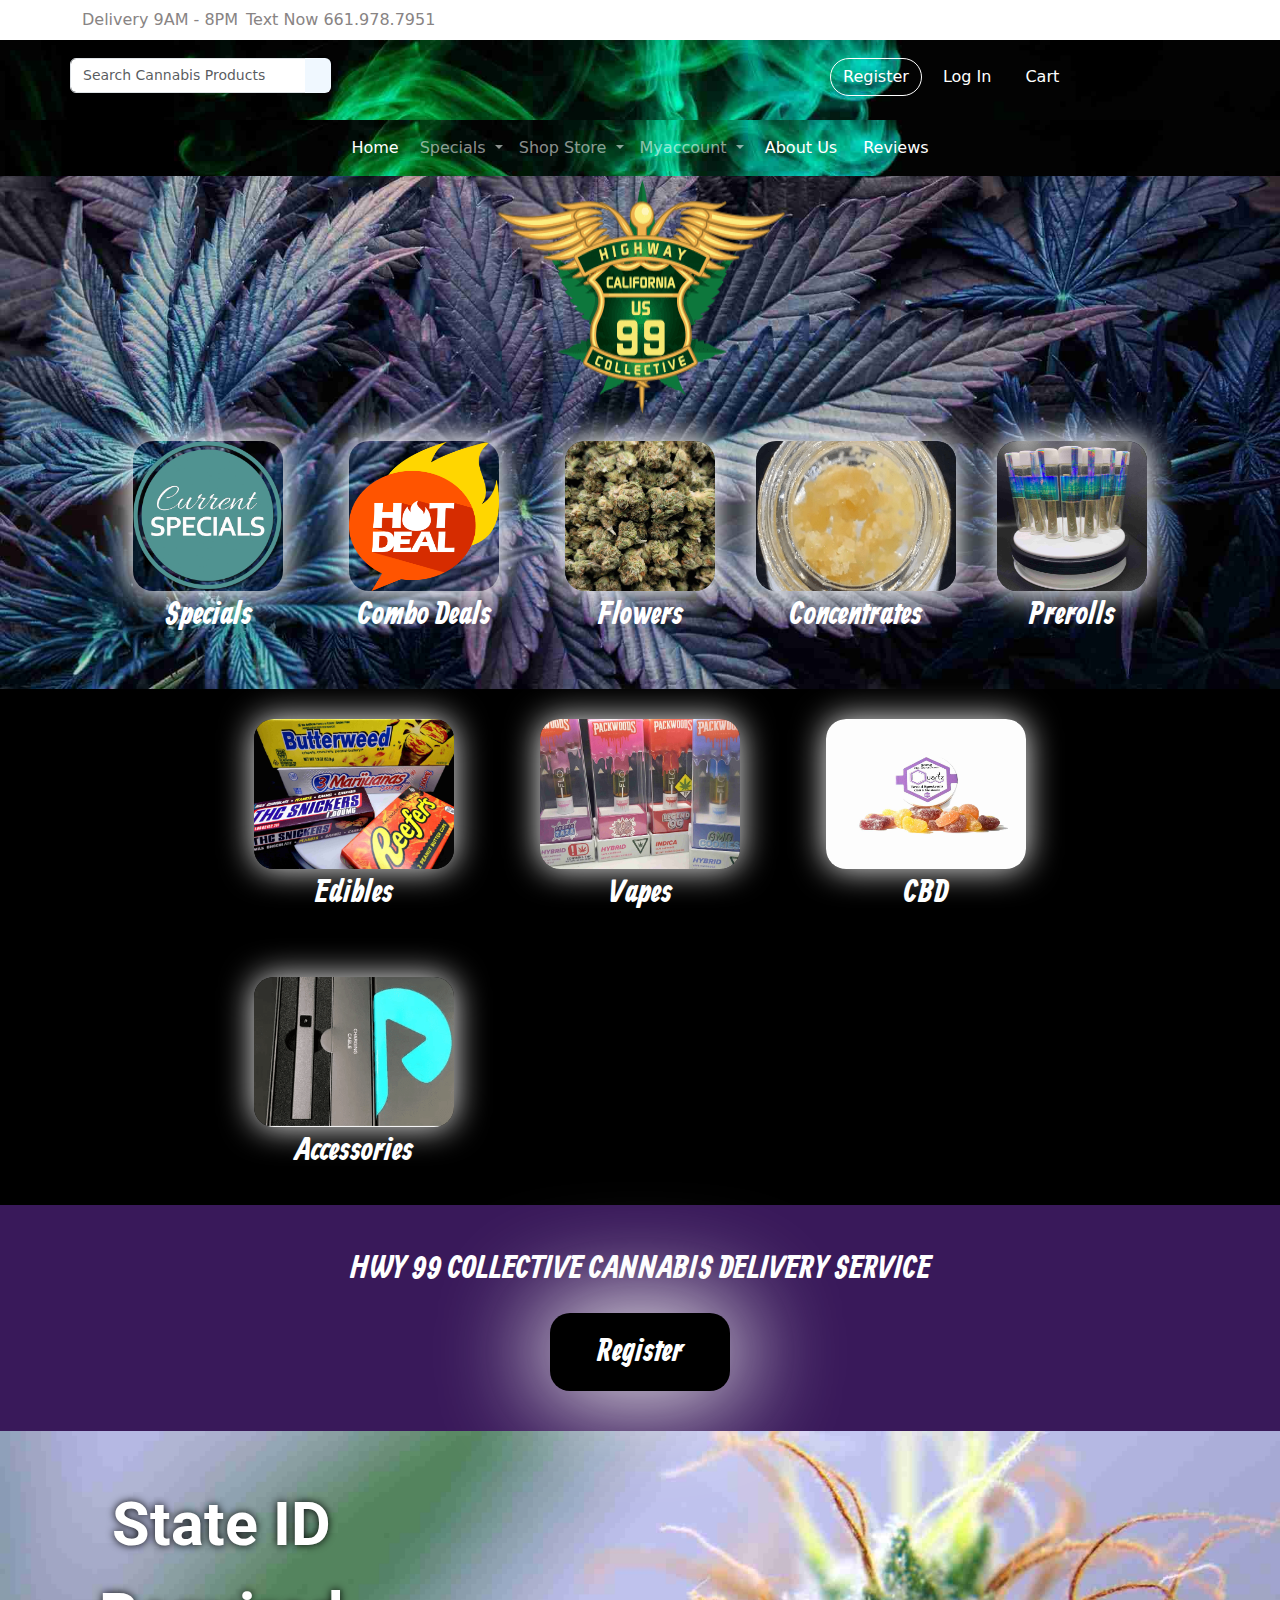
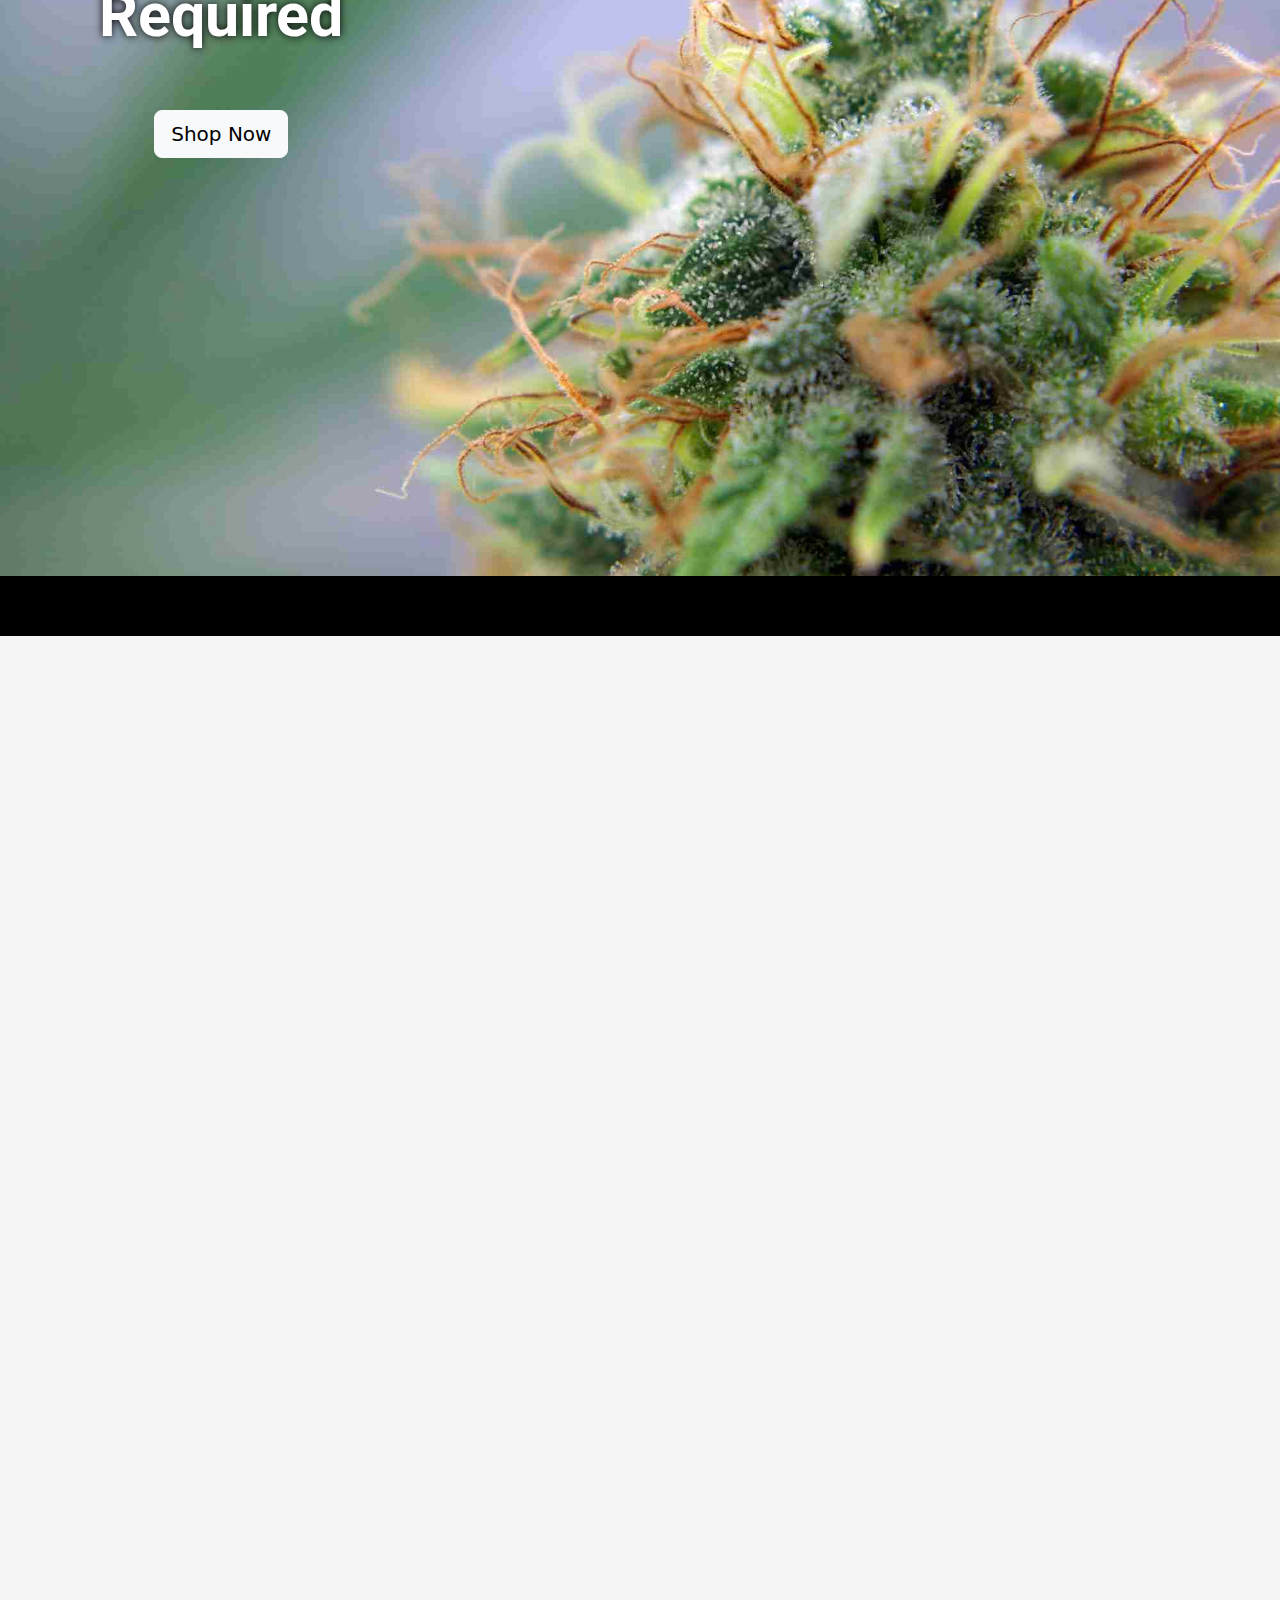
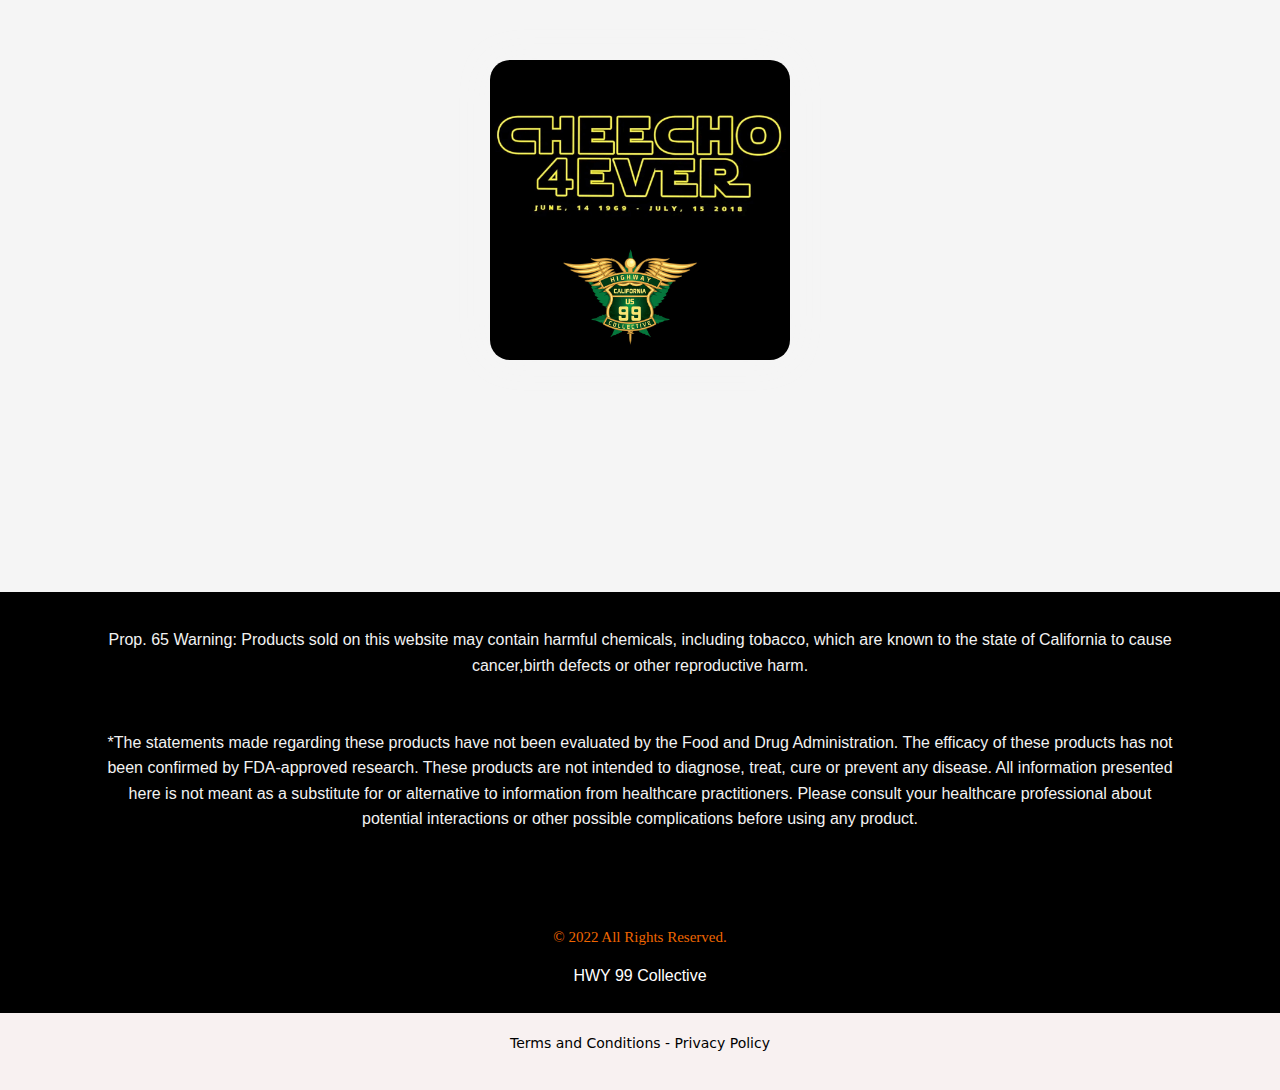
<file: index.html>
<!DOCTYPE html>
<html lang="en">
  <head>
    <meta charset="UTF-8" />
    <meta name="viewport" content="width=device-width, initial-scale=1.0" />
    <title>HWY 99 Collective - Treat Yourself, Don't Cheat Yourself</title>
    <link
      href="https://cdn.jsdelivr.net/npm/bootstrap@5.3.3/dist/css/bootstrap.min.css"
      rel="stylesheet"
      integrity="sha384-QWTKZyjpPEjISv5WaRU9OFeRpok6YctnYmDr5pNlyT2bRjXh0JMhjY6hW+ALEwIH"
      crossorigin="anonymous"
    />
    <link rel="preconnect" href="https://fonts.googleapis.com" />
    <link rel="preconnect" href="https://fonts.gstatic.com" crossorigin />
    <link
      href="https://fonts.googleapis.com/css2?family=Allan:wght@400;700&display=swap"
      rel="stylesheet"
    />
    <link
      href="https://fonts.googleapis.com/css2?family=Roboto:ital,wght@0,100;0,300;0,400;0,500;0,700;0,900;1,100;1,300;1,400;1,500;1,700;1,900&display=swap"
      rel="stylesheet"
    />
    <link
      rel="stylesheet"
      href="https://cdnjs.cloudflare.com/ajax/libs/font-awesome/6.6.0/css/all.min.css"
      integrity="sha512-Kc323vGBEqzTmouAECnVceyQqyqdsSiqLQISBL29aUW4U/M7pSPA/gEUZQqv1cwx4OnYxTxve5UMg5GT6L4JJg=="
      crossorigin="anonymous"
      referrerpolicy="no-referrer"
    />
    <link rel="stylesheet" href="style.css" />
    <link rel="stylesheet" href="home.css" />
    <link rel="stylesheet" href="navbar.css" />
    <link rel="stylesheet" href="footer.css" />
  </head>

  <body>
    <header>
      <nav
        class="container-fluid navbar navbar-expand-lg navbar-white bg-white navup"
      >
        <div class="container">
          <div class="row w-100 justify-content-between">
            <div class="col-6 d-flex gap-2">
              <a>Delivery 9AM - 8PM</a>
              <a>Text Now 661.978.7951</a>
            </div>
            <div class="col-6 d-flex gap-2 justify-content-end">
              <i
                style="font-size: 20px"
                class="fa-brands fa-square-facebook"
              ></i>
              <i
                style="font-size: 20px"
                class="fa-brands fa-square-instagram"
              ></i>
              <i
                style="font-size: 20px"
                class="fa-brands fa-square-twitter"
              ></i>
            </div>
          </div>
        </div>
      </nav>

      <div class="container-fluid nav-main bg-white">
        <nav
          class="container navbar navbar-expand-lg nav navbar-dark bg-transparent"
        >
          <div class="row w-100 justify-content-between">
            <div class="mb-3 col-lg-3 col-md-4 col-4">
              <div class="input-group">
                <input
                  style="font-size: 14px"
                  type="text"
                  class="form-control"
                  placeholder="Search Cannabis Products"
                  aria-label="Recipient's username"
                  aria-describedby="button-addon2"
                />
                <button
                  class="btn"
                  type="button"
                  style="background-color: aliceblue; color: rgb(155, 150, 150)"
                >
                  <i class="fa-solid fa-magnifying-glass"></i>
                </button>
              </div>
            </div>
            <div class="col-lg-4 col-md-4 col-8">
              <ul class="navbar-nav flex-row gap-2">
                <li class="nav-item">
                  <button class="btn btn-reg" type="submit">Register</button>
                </li>
                <li class="nav-item">
                  <button
                    style="white-space: nowrap"
                    class="btn text-white"
                    type="submit"
                  >
                    Log In
                  </button>
                </li>
                <li class="nav-item">
                  <button class="btn text-white" type="submit">Cart</button>
                </li>
              </ul>
            </div>
          </div>
        </nav>
      </div>
      <div class="container-fluid navsecond">
        <nav
          class="container navbar navbar-expand-lg nav navbar-dark bg-transparent justify-content-center"
        >
          <button
            class="navbar-toggler"
            type="button"
            data-bs-toggle="collapse"
            data-bs-target="#navbarSupportedContent"
            aria-controls="navbarSupportedContent"
            aria-expanded="false"
            aria-label="Toggle navigation"
          >
            <span class="navbar-toggler-icon"></span>
          </button>
          <div class="collapse navbar-collapse" id="navbarSupportedContent">
            <ul class="navbar-nav mx-auto align-items-center">
              <li class="nav-item">
                <a href="./index.html" class="btn text-white" type="submit"
                  >Home</a
                >
              </li>
              <li class="nav-item dropdown" style="color: white">
                <a
                  class="nav-link dropdown-toggle"
                  href="#"
                  id="navbarDarkDropdownMenuLink"
                  role="button"
                  data-bs-toggle="dropdown"
                  aria-expanded="false"
                >
                  Specials
                </a>
                <ul
                  style="background-color: black"
                  class="dropdown-menu dropdown-menu-dark"
                  aria-labelledby="navbarDarkDropdownMenuLink"
                >
                  <li><a class="dropdown-item" href="#">Combo Deals</a></li>
                </ul>
              </li>
              <li class="nav-item dropdown">
                <a
                  class="nav-link dropdown-toggle"
                  href="#"
                  id="navbarDarkDropdownMenuLink"
                  role="button"
                  data-bs-toggle="dropdown"
                  aria-expanded="false"
                >
                  Shop Store
                </a>
                <ul
                  style="background-color: black"
                  class="dropdown-menu dropdown-menu-dark"
                  aria-labelledby="navbarDarkDropdownMenuLink"
                >
                  <li class="dropdown-submenu position-relative">
                    <a class="dropdown-item dropdown-toggle" href="#">Flower</a>
                    <ul
                      class="dropdown-menu dropdown-menu-dark dropdown-menu-right"
                    >
                      <li><a class="dropdown-item" href="#">Indica</a></li>
                      <li><a class="dropdown-item" href="#">Sativa</a></li>
                      <li><a class="dropdown-item" href="#">Hybrid</a></li>
                    </ul>
                  </li>
                  <li><a class="dropdown-item" href="#">Prerolls</a></li>
                  <li><a class="dropdown-item" href="#">Catridges</a></li>
                  <li><a class="dropdown-item" href="#">Concentrations</a></li>
                  <li><a class="dropdown-item" href="#">Edibles</a></li>
                  <li><a class="dropdown-item" href="#">CBD</a></li>
                  <li><a class="dropdown-item" href="#">Accesscories</a></li>
                  <li><a class="dropdown-item" href="#">Topicals</a></li>
                  <li><a class="dropdown-item" href="#">Hemp Extracts</a></li>
                </ul>
              </li>
              <li class="nav-item dropdown">
                <a
                  class="nav-link dropdown-toggle"
                  href="#"
                  id="navbarDarkDropdownMenuLink"
                  role="button"
                  data-bs-toggle="dropdown"
                  aria-expanded="false"
                >
                  Myaccount
                </a>
                <ul
                  style="background-color: black"
                  class="dropdown-menu dropdown-menu-dark"
                  aria-labelledby="navbarDarkDropdownMenuLink"
                >
                  <li><a class="dropdown-item" href="#">Checkout</a></li>
                  <li><a class="dropdown-item" href="#">Cart</a></li>
                </ul>
              </li>
              <li class="nav-item">
                <a href="./aboutus.html" class="btn text-white" type="submit"
                  >About Us</a
                >
              </li>
              <li class="nav-item">
                <button class="btn text-white" type="submit">Reviews</button>
              </li>
            </ul>
          </div>
        </nav>
      </div>
    </header>
    <main>
      <section class="main-section-container">
        <div>
          <div class="first-section-div">
            <img
              src="assets/images/cropped-Highway-99-01-1-1-300x215-1.png"
              alt=""
            />
          </div>

          <div class="second-section-div flex-wrap">
            <div class="ssd-all">
              <div class="box">
                <a href="#"><img src="assets/images/specials.png" alt="" /></a>
              </div>
              <div><span>Specials</span></div>
            </div>

            <div class="ssd-all">
              <div class="box">
                <a href="#"
                  ><img src="assets/images/PngItem_30104.png" alt=""
                /></a>
              </div>
              <div><span>Combo Deals</span></div>
            </div>

            <div class="ssd-all">
              <div class="box">
                <a href="#"><img src="assets/images/flowers.jpg" alt="" /></a>
              </div>
              <div><span>Flowers</span></div>
            </div>

            <div class="ssd-all">
              <div class="box conc">
                <a href="#"
                  ><img src="assets/images/concentrates.png" alt=""
                /></a>
              </div>
              <div><span>Concentrates</span></div>
            </div>

            <div class="ssd-all">
              <div class="box">
                <a href="#"><img src="assets/images/Prerolls.jpg" alt="" /></a>
              </div>
              <div><span>Prerolls</span></div>
            </div>
          </div>
        </div>
      </section>
      <section class="second-container">
        <div class="midsection2 flex-wrap">
          <div class="scd-all">
            <div>
              <a href="#"><img src="assets/images/Edibles.jpg" alt="" /></a>
            </div>
            <div><span>Edibles</span></div>
          </div>
          <div class="scd-all">
            <div>
              <a href="#"><img src="assets/images/Vapes.jpg" alt="" /></a>
            </div>
            <div><span>Vapes</span></div>
          </div>
          <div class="scd-all">
            <div>
              <a href="#"><img src="assets/images/CBD.jpg" alt="" /></a>
            </div>
            <div><span>CBD</span></div>
          </div>
          <div class="scd-all">
            <div>
              <a href="#"><img src="assets/images/Accessories.png" alt="" /></a>
            </div>
            <div><span>Accessories</span></div>
          </div>
        </div>
      </section>
      <section class="third-container">
        <div class="midsection3">
          <div><span>HWY 99 COLLECTIVE CANNABIS DELIVERY SERVICE</span></div>
          <div><button class="reg-btn">Register</button></div>
        </div>
      </section>
      <section class="fourth-container container-fluid">
        <div class="d-flex flex-column col-md-4 text-center pt-5 gap-5">
          <div>
            <p class="fcd-text">State ID <br />Required</p>
          </div>
          <div><button class="btn btn-lg btn-light">Shop Now</button></div>
        </div>
      </section>
      <section class="empty">
        <!-- For Only Black small screen -->
      </section>
      <section class="treatment">
        <div class="midsection5">
          <div class="treatment-head">
            <h1>CANNABIS TREATMENT</h1>
          </div>
          <div class="treat-boxing">
            <div class="treat-box">
              <div class="box-head"><span>CANCER</span></div>
              <div>
                <p>
                  The active component of the marijuana plant, cannabinoids,
                  have shown to inhibit tumor growth and kill cancer cells in
                  lab testings. We work with a number of patients who use
                  cannabis to treat their cancer and suppress it's side effects
                </p>
              </div>
            </div>
            <div class="treat-box">
              <div class="box-head"><span>SEIZURES</span></div>
              <div>
                <p>
                  Medical marijuana contains antispasmodic qualities which relax
                  muscles and has shown to be an effective treatment for
                  seizures. Marijuana oils that are rich in cannabidiol (CBD),
                  are the preferred method for treatment
                </p>
              </div>
            </div>
            <div class="treat-box">
              <div class="box-head"><span>CHRONIC PAIN</span></div>
              <div>
                <p>
                  Patients who suffer from chronic pain caused by diabetes,
                  cancer, MS, HIV, and other diseases have been turning to
                  medical marijuana as a way to treat their pain without the use
                  of addictive pharmaceutical medications.
                </p>
              </div>
            </div>
          </div>
        </div>
      </section>
      <section class="last-container">
        <div class="ground-image">
          <div class="last-img">
            <img src="assets/images/cheecho-1.png" alt="" />
          </div>
        </div>
      </section>
    </main>
    <footer class="footer">
      <div class="ct-text-block">
        <p>
          Prop. 65 Warning: Products sold on this website may contain harmful
          chemicals, including tobacco, which are known to the state of
          California to cause<br />
          cancer,birth defects or other reproductive harm.
        </p>
      </div>

      <div class="disclaimer">
        <div class="ct-text-block">
          <p>
            *The statements made regarding these products have not been
            evaluated by the Food and Drug Administration. The efficacy of these
            products has not<br />
            been confirmed by FDA-approved research. These products are not
            intended to diagnose, treat, cure or prevent any disease. All
            information presented <br />here is not meant as a substitute for or
            alternative to information from healthcare practitioners. Please
            consult your healthcare professional about <br />
            potential interactions or other possible complications before using
            any product.
          </p>
        </div>
      </div>
      <div class="reserved">
        <h2>© 2022 All Rights Reserved.</h2>
        <h4 style="margin-top: 20px; font-size: 16px">HWY 99 Collective</h4>
      </div>
    </footer>
    <footer
      class="footer2"
      style="
        background-color: #f8f1f1;
        color: black;
        text-align: center;
        padding: 20px;
        margin-top: 0px;
        font-size: 14px;
      "
    >
      <p>Terms and Conditions - Privacy Policy</p>
    </footer>
    <script
      src="https://cdn.jsdelivr.net/npm/bootstrap@5.3.3/dist/js/bootstrap.bundle.min.js"
      integrity="sha384-YvpcrYf0tY3lHB60NNkmXc5s9fDVZLESaAA55NDzOxhy9GkcIdslK1eN7N6jIeHz"
      crossorigin="anonymous"
    ></script>
  </body>
</html>
</file>
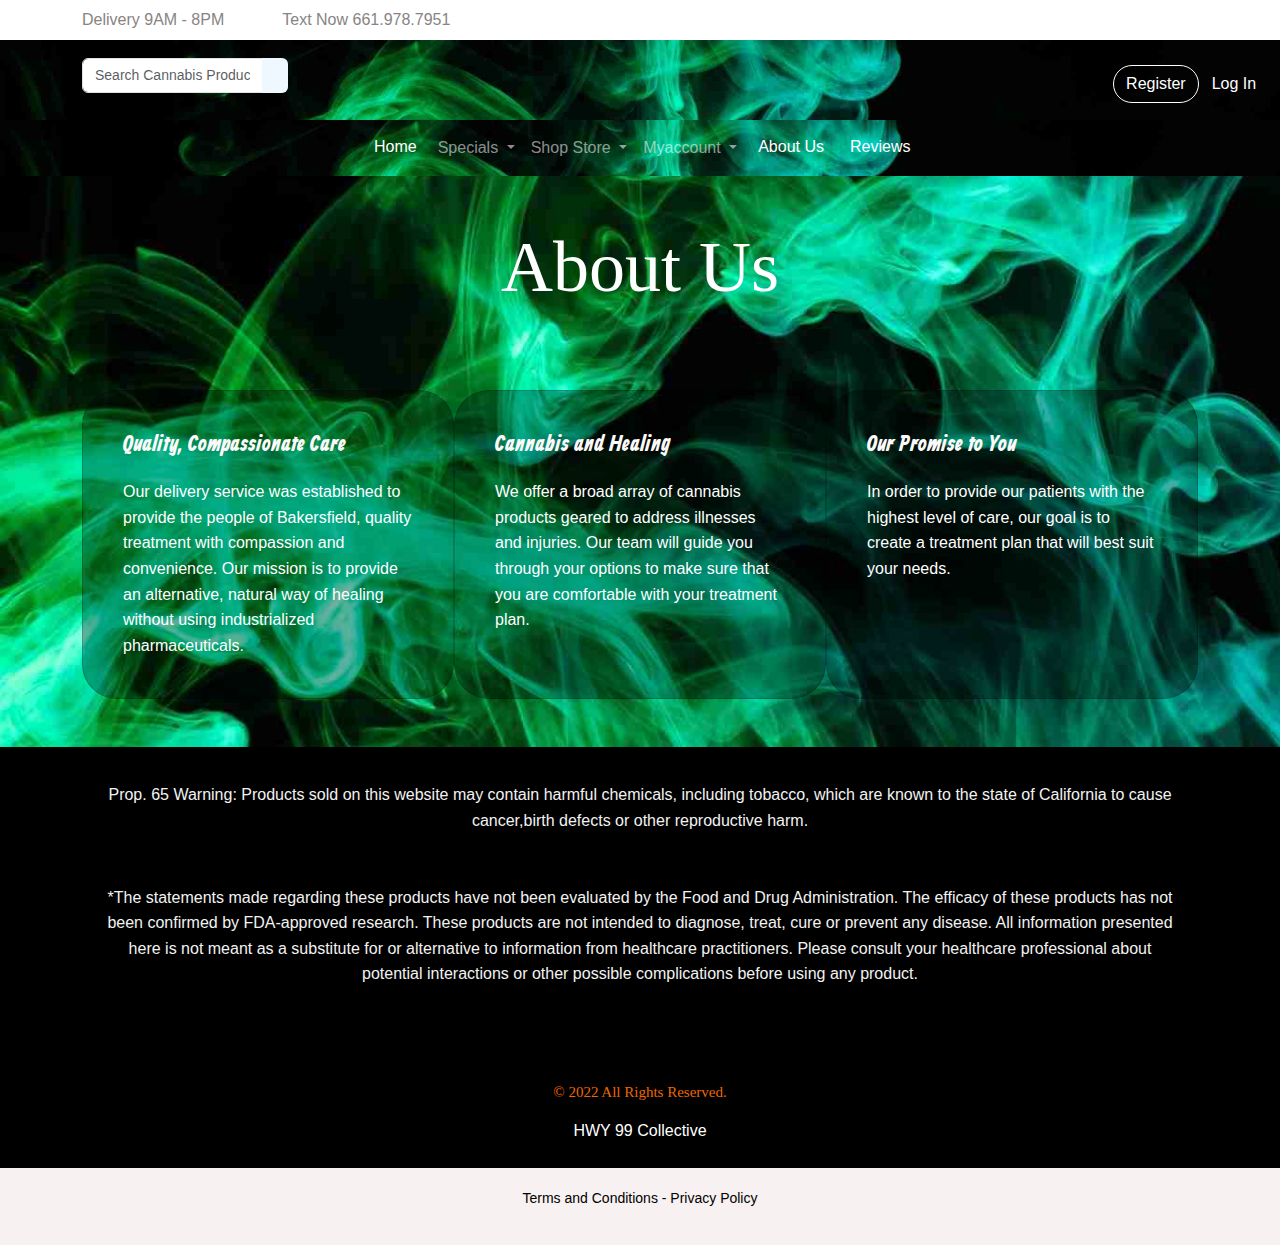
<file: aboutus.html>
<!DOCTYPE html>
<html lang="en">
  <head>
    <meta charset="UTF-8" />
    <meta name="viewport" content="width=device-width, initial-scale=1.0" />
    <title>HWY 99 Collective - Treat Yourself, Don't Cheat Yourself</title>
    <link
      href="https://cdn.jsdelivr.net/npm/bootstrap@5.3.3/dist/css/bootstrap.min.css"
      rel="stylesheet"
      integrity="sha384-QWTKZyjpPEjISv5WaRU9OFeRpok6YctnYmDr5pNlyT2bRjXh0JMhjY6hW+ALEwIH"
      crossorigin="anonymous"
    />
    <link rel="preconnect" href="https://fonts.googleapis.com" />
    <link rel="preconnect" href="https://fonts.gstatic.com" crossorigin />
    <link
      href="https://fonts.googleapis.com/css2?family=Allan:wght@400;700&display=swap"
      rel="stylesheet"
    />
    <link rel="preconnect" href="https://fonts.googleapis.com" />
    <link rel="preconnect" href="https://fonts.gstatic.com" crossorigin />
    <link
      href="https://fonts.googleapis.com/css2?family=Roboto:ital,wght@0,100;0,300;0,400;0,500;0,700;0,900;1,100;1,300;1,400;1,500;1,700;1,900&display=swap"
      rel="stylesheet"
    />
    <link
      rel="stylesheet"
      href="https://cdnjs.cloudflare.com/ajax/libs/font-awesome/6.6.0/css/all.min.css"
      integrity="sha512-Kc323vGBEqzTmouAECnVceyQqyqdsSiqLQISBL29aUW4U/M7pSPA/gEUZQqv1cwx4OnYxTxve5UMg5GT6L4JJg=="
      crossorigin="anonymous"
      referrerpolicy="no-referrer"
    />
    <link rel="stylesheet" href="aboutus.css" />
    <link rel="stylesheet" href="navbar.css" />
    <link rel="stylesheet" href="footer.css" />
  </head>
  <body>
    <header>
      <nav
        class="container-fluid navbar navbar-expand-lg navbar-white bg-white navup"
      >
        <div class="container">
          <button
            class="navbar-toggler"
            type="button"
            data-bs-toggle="collapse"
            data-bs-target="#navbarSupportedContent"
            aria-controls="navbarSupportedContent"
            aria-expanded="false"
            aria-label="Toggle navigation"
          >
            <span class="navbar-toggler-icon"></span>
          </button>
          <div class="collapse navbar-collapse" id="navbarSupportedContent">
            <ul class="navbar-nav me-auto mb-2 gap-2 mb-lg-0">
              <li class="nav-item">Delivery 9AM - 8PM</li>
              <li class="nav-item" style="margin-left: 50px">
                Text Now 661.978.7951
              </li>
            </ul>
            <form class="d-flex icon" style="font-size: 16px">
              <i
                style="font-size: 20px"
                class="fa-brands fa-square-facebook"
              ></i>
              <i
                style="font-size: 20px"
                class="fa-brands fa-square-instagram"
              ></i>
              <i
                style="font-size: 20px"
                class="fa-brands fa-square-twitter"
              ></i>
            </form>
          </div>
        </div>
      </nav>

      <div class="container-fluid nav-main bg-white">
        <nav
          class="container navbar navbar-expand-lg nav navbar-dark bg-transparent"
        >
          <div class="container-fluid">
            <div class="input-group mb-3">
              <input
                style="max-width: 20%; font-size: 14px"
                type="text"
                class="form-control"
                placeholder="Search Cannabis Products"
                aria-label="Recipient's username"
                aria-describedby="button-addon2"
              />
              <button
                class="btn"
                type="button"
                style="background-color: aliceblue; color: rgb(155, 150, 150)"
              >
                <i class="fa-solid fa-magnifying-glass"></i>
              </button>
            </div>
            <div>
              <ul class="navbar-nav mb-2 mb-lg-0 navlist">
                  <li class="nav-item">
                  <button class="btn btn-reg" type="submit">Register</button>
                </li>
                <li class="nav-item">
                  <button
                    style="white-space: nowrap"
                    class="btn text-white"
                    type="submit"
                  >
                    Log In
                  </button>
                </li>
                <li class="nav-item">
                  <button class="btn text-white" type="submit">Cart</button>
                </li>
              </ul>
            </div>
          </div>
        </nav>
      </div>
      <div class="container-fluid navsecond">
        <nav
          class="container navbar navbar-expand-lg nav navbar-dark bg-transparent"
        >
          <div class="container-fluid">
            <ul class="navbar-nav mb-2 mb-lg-0 secnavlist">
              <li class="nav-item">
                <a href="./index.html" class="btn text-white" type="submit"
                  >Home</a
                >
              </li>
              <li class="nav-item dropdown" style="color: white">
                <a
                  class="nav-link dropdown-toggle"
                  href="#"
                  id="navbarDarkDropdownMenuLink"
                  role="button"
                  data-bs-toggle="dropdown"
                  aria-expanded="false"
                >
                  Specials
                </a>
                <ul
                  style="background-color: black"
                  class="dropdown-menu dropdown-menu-dark"
                  aria-labelledby="navbarDarkDropdownMenuLink"
                >
                  <li><a class="dropdown-item" href="#">Combo Deals</a></li>
                </ul>
              </li>
              <li class="nav-item dropdown">
                <a
                  class="nav-link dropdown-toggle"
                  href="#"
                  id="navbarDarkDropdownMenuLink"
                  role="button"
                  data-bs-toggle="dropdown"
                  aria-expanded="false"
                >
                  Shop Store
                </a>
                <ul
                  style="background-color: black"
                  class="dropdown-menu dropdown-menu-dark"
                  aria-labelledby="navbarDarkDropdownMenuLink"
                >
                  <li class="dropdown-submenu position-relative">
                    <a class="dropdown-item dropdown-toggle" href="#">Flower</a>
                    <ul
                      class="dropdown-menu dropdown-menu-dark dropdown-menu-right"
                    >
                      <li><a class="dropdown-item" href="#">Indica</a></li>
                      <li><a class="dropdown-item" href="#">Sativa</a></li>
                      <li><a class="dropdown-item" href="#">Hybrid</a></li>
                    </ul>
                  </li>
                  <li><a class="dropdown-item" href="#">Prerolls</a></li>
                  <li><a class="dropdown-item" href="#">Catridges</a></li>
                  <li><a class="dropdown-item" href="#">Concentrations</a></li>
                  <li><a class="dropdown-item" href="#">Edibles</a></li>
                  <li><a class="dropdown-item" href="#">CBD</a></li>
                  <li><a class="dropdown-item" href="#">Accesscories</a></li>
                  <li><a class="dropdown-item" href="#">Topicals</a></li>
                  <li><a class="dropdown-item" href="#">Hemp Extracts</a></li>
                </ul>
              </li>
              <li class="nav-item dropdown">
                <a
                  class="nav-link dropdown-toggle"
                  href="#"
                  id="navbarDarkDropdownMenuLink"
                  role="button"
                  data-bs-toggle="dropdown"
                  aria-expanded="false"
                >
                  Myaccount
                </a>
                <ul
                  style="background-color: black"
                  class="dropdown-menu dropdown-menu-dark"
                  aria-labelledby="navbarDarkDropdownMenuLink"
                >
                  <li><a class="dropdown-item" href="#">Checkout</a></li>
                  <li><a class="dropdown-item" href="#">Cart</a></li>
                </ul>
              </li>
              <li class="nav-item">
                <a href="./aboutus.html" class="btn text-white" type="submit"
                  >About Us</a
                >
              </li>
              <li class="nav-item">
                <button class="btn text-white" type="submit">Reviews</button>
              </li>
            </ul>
          </div>
        </nav>
      </div>
    </header>
    <main>
      <div class="container py-5">
        <div class="row">
          <div>
            <h1 class="text-white text-center display-2">About Us</h1>

            <div class="card1">
              <div class="card" style="width: 18rem; margin-top: 30px">
                <div class="card-body">
                  <h1 class="card-title">Quality, Compassionate Care</h1>
                  <p class="card-text">
                    Our delivery service was established to provide the people
                    of Bakersfield, quality treatment with compassion and
                    convenience. Our mission is to provide an alternative,
                    natural way of healing without using industrialized
                    pharmaceuticals.
                  </p>
                </div>
              </div>
              <div class="card" style="width: 18rem; margin-top: 30px">
                <div class="card-body">
                  <h1 class="card-title">Cannabis and Healing</h1>
                  <p class="card-text">
                    We offer a broad array of cannabis products geared to
                    address illnesses and injuries. Our team will guide you
                    through your options to make sure that you are comfortable
                    with your treatment plan.
                  </p>
                </div>
              </div>

              <div class="card" style="width: 18rem; margin-top: 30px">
                <div class="card-body">
                  <h1 class="card-title">Our Promise to You</h1>
                  <p class="card-text">
                    In order to provide our patients with the highest level of
                    care, our goal is to create a treatment plan that will best
                    suit your needs.
                  </p>
                </div>
              </div>
            </div>
          </div>
        </div>
      </div>
    </main>
    <footer class="footer">
      <div class="ct-text-block">
        <p>
          Prop. 65 Warning: Products sold on this website may contain harmful
          chemicals, including tobacco, which are known to the state of
          California to cause<br />
          cancer,birth defects or other reproductive harm.
        </p>
      </div>

      <div class="disclaimer">
        <div class="ct-text-block">
          <p>
            *The statements made regarding these products have not been
            evaluated by the Food and Drug Administration. The efficacy of these
            products has not<br />
            been confirmed by FDA-approved research. These products are not
            intended to diagnose, treat, cure or prevent any disease. All
            information presented <br />here is not meant as a substitute for or
            alternative to information from healthcare practitioners. Please
            consult your healthcare professional about <br />
            potential interactions or other possible complications before using
            any product.
          </p>
        </div>
      </div>
      <div class="reserved">
        <h2>© 2022 All Rights Reserved.</h2>
        <h4 style="margin-top: 20px; font-size: 16px">HWY 99 Collective</h4>
      </div>
    </footer>
    <footer
      class="footer2"
      style="
        background-color: #f8f1f1;
        color: black;
        text-align: center;
        padding: 20px;
        margin-top: 0px;
        font-size: 14px;
      "
    >
      <p>Terms and Conditions - Privacy Policy</p>
    </footer>
  </body>
</html>
</file>
<file: style.css>
body {
  background-color: #f5f5f5;
  margin: 0;
  padding: 0;
}

.bg-main {
  background-image: url(./assets/images/Depositphotos_230929898_l-2015.jpg);
  background-size: cover;
  background-position: center;
  background-repeat: no-repeat;
  background-attachment: fixed;
}
</file>
<file: home.css>
.main-section-container {
    width: 100%;
    display: flex;
    justify-content: center;
    align-items: center;
    background-image: url("assets/images/Depositphotos_230929898_l-2015.jpg");
    background-attachment: fixed;
    background-repeat: no-repeat;
    background-position: center;
    background-size: cover;
}

.main-section-container span {
    color: white;
    font-size: xx-large;
    font-weight: bolder;
    font-family: "Allan", serif;
}

.midsection {
    width: 1120px;
    display: flex;
    flex-direction: column;
    align-items: center;
    margin-top: 100px;
    padding: 75px 20px 75px 20px;
}

.first-section-div {
    display: flex;
    justify-content: center;
    align-items: center;
}

.first-section-div img {
    height: 245px ;
    width: 300px;
}

.second-section-div {
    width: 100%;
    display: flex;
    justify-content: space-evenly;
    align-items: center;
    padding-top: 20px;
}

.second-section-div img {
    width: 150px;
    height: 150px;
}

.ssd-all {
    display: flex;
    flex-direction: column;
    align-items: center;
    height: 247.585px;
    width: 215.944px;
    align-items: center;
}

.ssd-all .box {
    border-radius: 20px;
    box-shadow: 0px 0px 30px 5px whitesmoke;
}

.conc img {
    width: 200px;
}

.ssd-all .box img {
    border-radius: 20px;
}

.last-section-div {
    display: flex;
    flex-direction: column;
    width: 100%;
    align-items: start;
    margin: 50px;
    margin-left: 120px;
}

.last-section-div .lsd-div {
    border-radius: 20px;
    box-shadow: 2px 0px 100px 14px green;
}

.last-section-div div img {
    width: 150px;
    height: 150px;
    border-radius: 20px;
}

.second-container {
    background-color: black;
    display: flex;
    justify-content: center;
}

.midsection2 {
    width: 65%;
    display: flex;
    justify-content: space-between;
    align-items: center;
}

.second-container img {
    width: 200px;
    height: 150px;
}

.scd-all {
    display: flex;
    flex-direction: column;
    align-items: center;
    justify-content: center;
    margin: 30px;
}

.scd-all img {
    border-radius: 20px;
    box-shadow: 0px 0px 33px 0px whitesmoke;
}

.scd-all span {
    color: white;
    font-size: xx-large;
    font-weight: bolder;
    font-family: "Allan", serif;
}

.third-container {
    display: flex;
    justify-content: center;
    background-color: #39195A;
}

.midsection3 {
    display: flex;
    flex-direction: column;
    align-items: center;
    margin-top: 40px;
    margin-bottom: 40px;
}

.midsection3 span {
    color: white;
    font-size: xx-large;
    font-weight: bolder;
    font-family: "Allan", serif;
}

.midsection3 .reg-btn {
    padding: 15px;
    font-size: xx-large;
    color: white;
    width: 180px;
    font-weight: bolder;
    font-family: "Allan", serif;
    border: none;
    border-radius: 20px;
    background-color: black;
    margin-top: 20px;
    box-shadow: 0px 0px 100px 12px whitesmoke;
}

.fourth-container {
    background-image: url("assets/images/Depositphotos_4756714_l-2015.jpg");
    background-position: center;
    background-size: cover;
    background-repeat: no-repeat;
    height: 745.797px;
}

.midsection4 {
    padding: 162px 20px 247px 20px;
    margin: 0 232px 0 232px;
}

.fcd-text {
    margin: 0;
    padding: 0;
    color: white;
    font-size: 61px;
    font-family: "Roboto", sans-serif;
    font-weight: 700;
    text-shadow: rgb(0, 0, 0) 0px 0px 8px;
}

.fcd-btn button {
    font-size: large;
    padding: 15px 50px 15px 50p;
    margin: 154px 0 0 44px;
    height: 60.7969px;
    width: 184.125px;
    font-family: "Roboto", sans-serif;
    font-size: 18px;
    font-weight: 500;
    line-height: 28.8px;
    border: none;
    border-radius: 5px;
    background-color: #AFBAC6;
    color: #FFFFFF;
    box-shadow: rgb(252, 252, 252) 0px 0px 58px 0px;
}

.empty {
    width: 100%;
    height: 60px;
    background-color: black;
}

.treatment {
    background-image: url("assets/images/Depositphotos_116987620_l-2015.jpg");
    background-size: cover;
    background-position: center;
    background-repeat: no-repeat;
    background-attachment: fixed;
    display: flex;
    justify-content: center;
    height: 790.953px;
    width: 100%;
}

.midsection5 {
    display: flex;
    flex-direction: column;
    align-items: center;
}

.treatment-head h1 {
    font-weight: bold;
    color: whitesmoke;
    font-size: 58px;
    font-family: "Allan", serif;
    margin-top: 104px;
}

.treat-boxing {
    display: flex;
    flex-wrap: wrap;
    justify-content: space-between;
    margin-top: 134px;
}

.box-head span {
    font-size: xx-large;
    color: whitesmoke;
    font-family: "Allan", serif;
    font-weight: bold;
}

.treat-box p {
    color: whitesmoke;
    margin-top: 35px;
}

.treat-box {
    display: flex;
    flex-direction: column;
    align-items: center;
    width: 360px;
    height: 286px;
    padding: 20px;

}

.last-container {
    width: 100%;
    height: 765px;
    background-image: url("assets/images/Depositphotos_3820516_l-2015.jpg");
    background-position: center;
    background-size: cover;
    background-attachment: fixed;
    display: flex;
    justify-content: center;
    align-items: center;
}

.ground-image {
    display: flex;
    justify-content: center;
    align-items: center;
    height: 765px;
    width: 75%;
}

.last-img {
    width: 300px;
    height: 300px;
    border-radius: 10px;
    box-shadow: 0px 0px 41px 4px whitesmoke;
}

.last-img img {
    width: 100%;
    height: 100%;
    border-radius: 20px;
}

@media (max-width: 1200px) {
    .midsection {
        width: 80%;
    }

    .second-section-div {
        flex-wrap: wrap;
        justify-content: center;
    }

    .second-section-div img {
        width: 120px;
        height: auto;
    }

    .last-section-div {
        margin: 20px;
        flex-direction: column;
        align-items: center;
    }

    .last-section-div .lsd-div {
        margin-bottom: 10px;
    }
}

@media (max-width: 992px) {
    .midsection2 {
        flex-direction: column;
        align-items: center;
    }

    .scd-all {
        margin: 10px 0;
    }

    .third-container {
        flex-direction: column;
        align-items: center;
    }

    .midsection3 span {
        font-size: large;
    }

    .midsection3 .reg-btn {
        width: 100%;
        margin: 20px 0;
    }
}

@media (max-width: 768px) {
    .midsection4 {
        padding: 50px 20px;
    }

    .fcd-text {
        font-size: 40px;
    }

    .fcd-btn button {
        width: 100%;
    }

    .treat-boxing {
        flex-direction: column;
        align-items: center;
    }

    .treat-box {
        width: 90%;
        margin-bottom: 20px;
    }

    .treat-box p {
        text-align: center;
        font-size: small;
    }

    .last-container {
        flex-direction: column;
        align-items: center;
    }

    .last-img {
        width: 80%;
        max-width: 300px;
    }
}

@media (max-width: 576px) {
    .midsection {
        width: 100%;
    }

    .second-section-div {
        flex-direction: column;
        align-items: center;
    }

    .ssd-all {
        margin: 10px 0;
    }

    .midsection5 {
        padding: 20px;
    }

    .treatment-head h1 {
        font-size: 30px;
        text-align: center;
    }

    .ground-image {
        width: 90%;
    }
}
</file>
<file: navbar.css>
.navup {
  color: rgb(136, 132, 132);
}
.icon {
  gap: 10px;
}

.nav-main {
  background-image: url(./assets/images/nav.jpg);
  background-size: cover;
  height: 80px;
  padding-top: 10px;
}
.navlist {
  margin-left: 60%;
}
.btn-reg {
  color: white;
  border: 1px solid white;
  border-radius: 20px;
}

.btn-reg:hover {
  background-color: rgb(177, 175, 175);
  color: white;
}
.navsecond {
  background-image: url(./assets/images/nav.jpg);
  background-size: cover;
}
.dropdown {
  color: white;
}
.secnavlist {
  margin-left: 25%;
}
</file>
<file: footer.css>
*{
    box-sizing: border-box;
    margin: 0;
    padding: 0;
}
.footer{
   
    width: 100%;
    background-color: black;
    color: white;
    display: flex;
    flex-direction: column;
    padding: 20px 0;
    text-align: center;
    align-items: stretch;
    font-family: Arial, sans-serif;
}
/* Text Block Styling */
.disclaimer {
    padding: 20px; /* Reduced padding */
}

.ct-text-block {
    margin-top: 15px; 
}
    .ct-text-block p {
        display: flex;
        text-align: center;
        justify-content: center;
        color:#f2f2f2;
        font-size: 16px;
        line-height: 1.6;
    }

.reserved{
    margin-top: 60px;
}
.reserved h2{
    color: #EF6600;
    font-size: 15px;
    font-family: "open sans";
};

/* Mobile Responsiveness */
@media (max-width: 768px) {
    footer {
        padding: 10px;
    }
    
    .ct-text-block p, .disclaimer h3, .disclaimer h1, .footer2 p {
        font-size: 12px;
    }
    
    .disclaimer h1 {
        font-size: 20px;
    }
}
</file>
<file: aboutus.css>
body {
  background-image: url("./assets/images/Depositphotos_191671406_l-2015.jpg");
  background-repeat: no-repeat;
  background-size: cover;
  font-family: Arial, sans-serif;
}

.card-body {
  color: rgb(245, 237, 237);
  padding: 20px;
}

.card1 {
  display: flex;
  width: 100%;
  flex-direction: row;
  align-items: stretch;
  justify-content: center;
  gap: 0px;
  flex-wrap: wrap;
}

.card {
  background-color: rgba(0, 0, 0, 0.3);

  display: flex;
  justify-content: space-between;
  flex-grow: 1;
  flex-shrink: 1;
  margin: 0px;
  padding: 20px;
  border-radius: 35px;
}

.card-text {
  font-size: 1em;
  line-height: 1.6;
  margin-top: 20px;
  color: #ffffff;
  text-align: left;
}
.card-body h1 {
  color: #fcf9f9;
  font-family: "Allan";
  font-size: 35px;
  margin-bottom: 20px;
  font-weight: bold;
  font-size: 1.45rem;
}

h1 {
  font-family: ArialMT Arial Bold Arial Black ArialHebrew Arial-BoldMT;
  color: #ffffff;
  font-size: 60px;
  margin-bottom: 50px;
}

/* Make the layout responsive */
@media (max-width: 768px) {
  .card {
    width: 80%; /* Full width on small screens */
    margin: 10px auto;
  }

  h1 {
    font-size: 2.5rem;
  }
}
</file>
